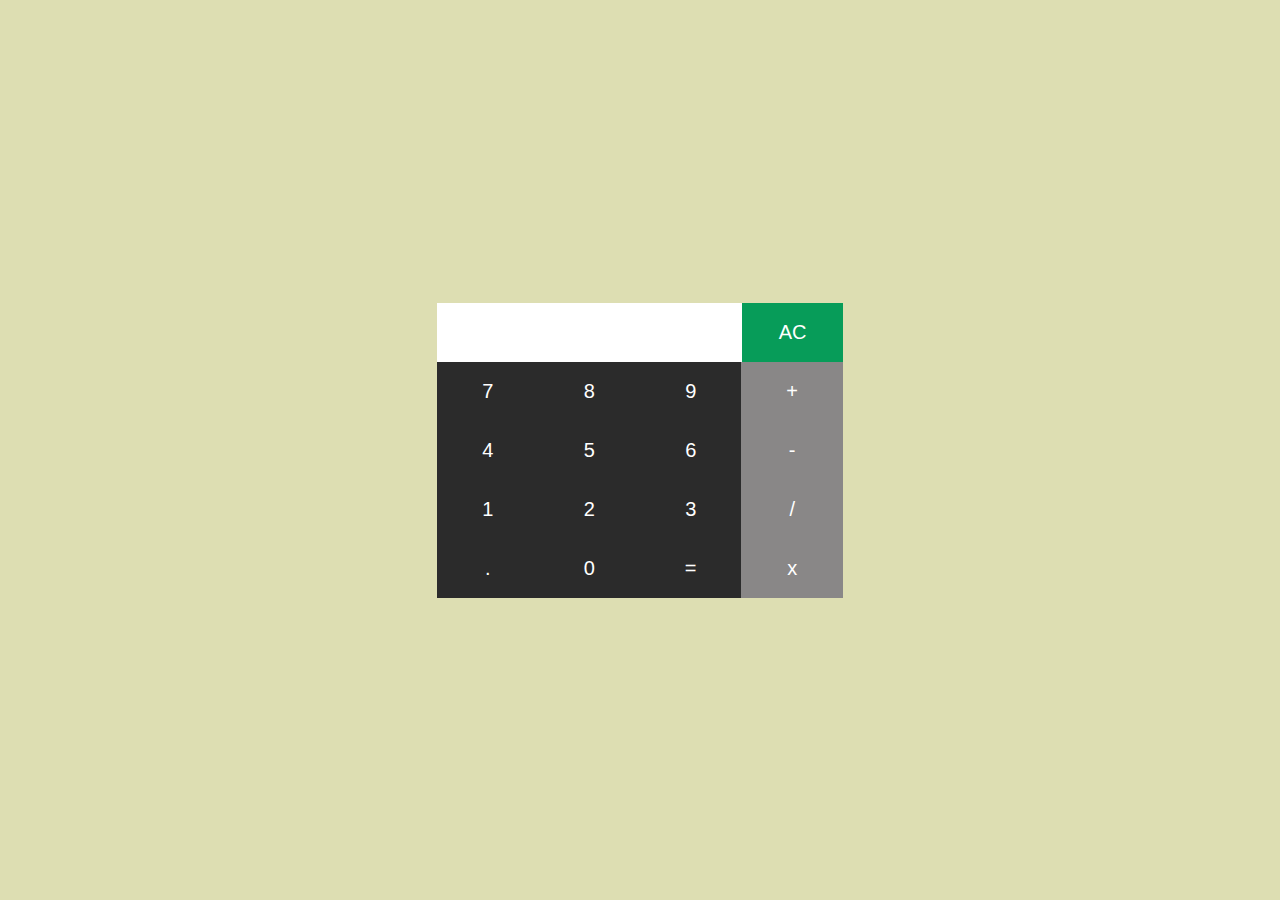
<file: Calculator/index.html>
<!DOCTYPE html>
<html lang="en">

<head>
    <meta charset="UTF-8">
    <meta name="viewport" content="width=device-width, initial-scale=1.0">
    <title>Document</title>
    <link rel="stylesheet" type="text/css" href="calculator.css">
</head>

<body>
    <div class="calculator">
        <div class="screen">
            <input type="text" id="display" readonly>
            <button id="ac" onclick="clearDisplay()">AC</button>
        </div>
        <div class="keys">
            <button onclick="appendToDisplay('7')">7</button>
            <button onclick="appendToDisplay('8')">8</button>
            <button onclick="appendToDisplay('9')">9</button>
            <button class="symbol" onclick="appendToDisplay('+')">+</button>
            <button onclick="appendToDisplay('4')">4</button>
            <button onclick="appendToDisplay('5')">5</button>
            <button onclick="appendToDisplay('6')">6</button>
            <button class="symbol" onclick="appendToDisplay('-')">-</button>
            <button onclick="appendToDisplay('1')">1</button>
            <button onclick="appendToDisplay('2')">2</button>
            <button onclick="appendToDisplay('3')">3</button>
            <button class="symbol" onclick="appendToDisplay('/')">/</button>
            <button onclick="appendToDisplay('.')">.</button>
            <button onclick="appendToDisplay('0')">0</button>
            <button onclick="calculateResult()">=</button>
            <button class="symbol" onclick="appendToDisplay('x')">x</button>
        </div>
    </div>
    <script src="calculator.js"></script>
</body>

</html>
</file>
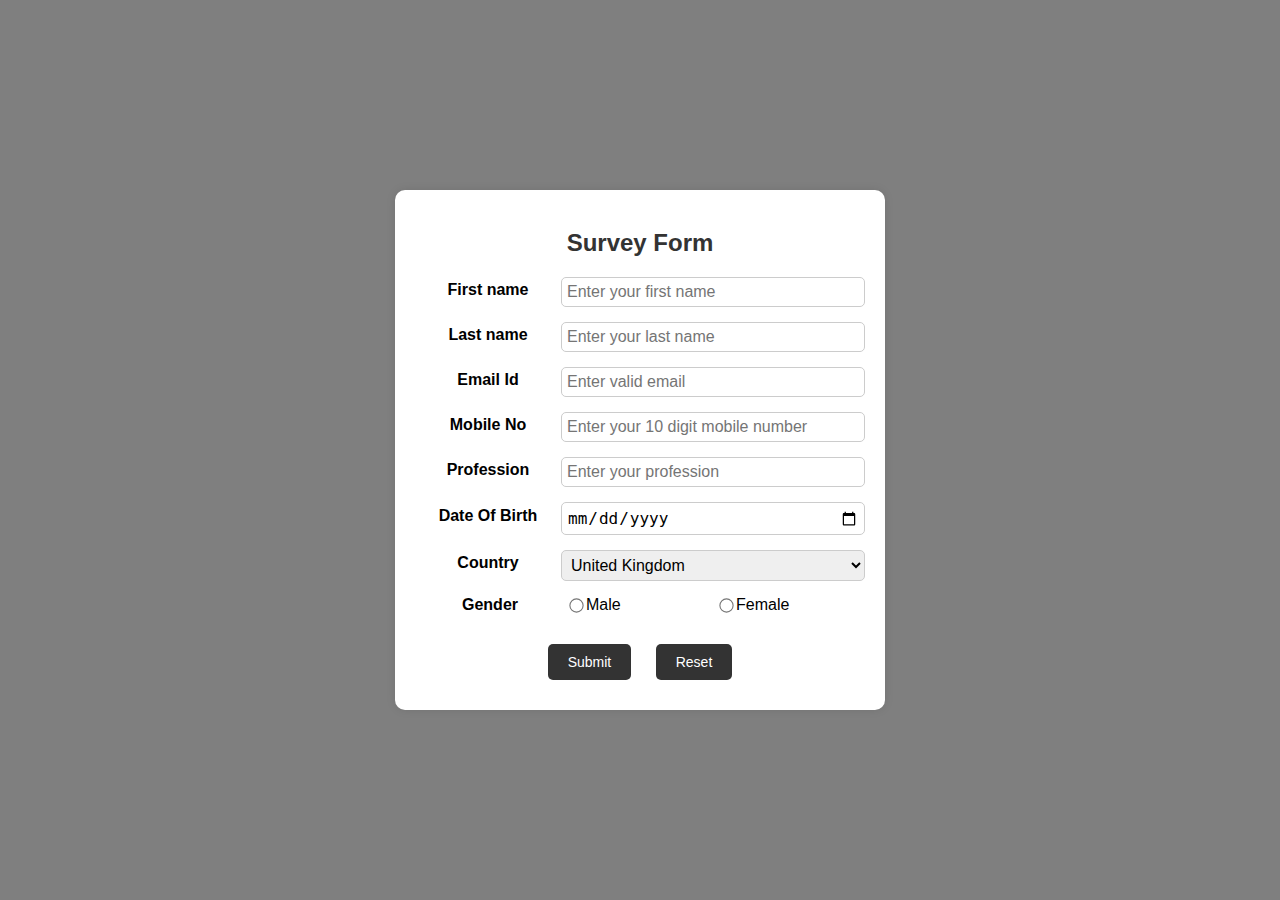
<file: Form/index.html>
<!DOCTYPE html>
<html lang="en">

<head>
    <meta charset="UTF-8">
    <meta name="viewport" content="width=device-width, initial-scale=1.0">
    <title>Document</title>
    <link rel="stylesheet" href="form.css">
</head>

<body>
    <div class="container">
        <h2>Survey Form</h2>
        <form action="" id="survey-form">
            <div class="input-container">
                <label for="fname">First name</label>
                <input type="text" name="First name" id="fname" placeholder="Enter your first name" required>
            </div>

            <div class="input-container">
                <label for="lname">Last name</label>
                <input type="text" name="Last name" id="lname" placeholder="Enter your last name" required>
            </div>

            <div class="input-container">
                <label for="mail">Email Id</label>
                <input type="email" name="Email" id="mail" placeholder="Enter valid email" required>
            </div>

            <div class="input-container">
                <label for="mobile">Mobile No</label>
                <input type="tel" pattern="[0-9]{10}" name="Mobile" id="mobile" title="Please enter a valid 10-digit mobile number (numeric characters only)" placeholder="Enter your 10 digit mobile number" required>
            </div>

            <div class="input-container">
                <label for="profession">Profession</label>
                <input type="text" name="Profession" id="profession" name="profession" placeholder="Enter your profession" required>
            </div>

            <div class="input-container">
                <label for="dob">Date Of Birth</label>
                <input type="date" id="dob" name="Date Of Birth" required>
            </div>

            <div class="input-container">
                <label for="country">Country</label>
                <select id="country" name="Country" required>
                <option value="usa">United States</option>
                <option value="canada">Canada</option>
                <option value="uk" selected>United Kingdom</option>
                <option value="australia">Australia</option>
                <!-- Some countries are added using Javascript -->
            </select>
            </div>

            <div class="gender-container">
                <label>Gender</label>
                <div class="gender-options">
                    <input type="radio" id="male" name="Gender" value="male" required>
                    <label for="male">Male</label>
                    <input type="radio" id="female" name="Gender" value="female" required>
                    <label for="female">Female</label>
                </div>
            </div>

            <div class="buttons">
                <button type="submit" id="submit">Submit</button>
                <button type="reset" id="reset">Reset</button>
            </div>
            <div id="popup" class="popup">
                <div class="popup-content">
                    <button type="reset" class="close" id="close-popup">&times;</button>
                    <h3>Submitted Data:</h3>
                    <div id="popup-data"></div>
                </div>
            </div>
        </form>

    </div>

    <script src="form.js"></script>
</body>

</html>
</file>
<file: Calculator/calculator.css>
body {
    display: flex;
    justify-content: center;
    align-items: center;
    height: 100vh;
    margin: 0;
    background-color: rgb(221, 222, 178);
}

.calculator {
    display: flex;
    flex-direction: column;
}

.screen {
    background-color: #444;
    text-align: right;
    display: flex;
}

#display {
    width: 80%;
    padding: 10px;
    font-size: 25px;
    border: none;
    outline: none;
    background-color: white;
    color: black;
    display: flex;
}

#ac {
    background-color: rgb(7, 156, 89);
    width: 27%;
}

.keys {
    display: grid;
    grid-template-columns: repeat(4, 1fr);
}

.symbol {
    background-color: #898787;
}

button {
    font-size: 20px;
    padding: 18px;
    background-color: #2b2b2b;
    color: white;
    border: none;
    cursor: pointer;
}

button:hover {
    background-color: #3f3f3f;
}

#ac:hover {
    background-color: rgb(2, 175, 97);
}

.symbol:hover {
    background-color: #888888ce;
}
</file>
<file: Form/form.css>
body {
    background-color: rgba(0, 0, 0, 0.5);
    font-family: Arial, sans-serif;
    text-align: center;
    margin: 0;
    padding: 0;
    display: flex;
    justify-content: center;
    align-items: center;
    height: 100vh;
}


/* Form container styles*/

.container {
    min-width: 450px;
    margin: 0 auto;
    background-color: #fff;
    border-radius: 10px;
    padding: 20px;
    box-shadow: 0 0 10px rgba(0, 0, 0, 0.1);
    max-height: 100vh;
}


/* Form heading styles */

h2 {
    font-size: 24px;
    color: #333;
    margin-bottom: 20px;
}


/* Input field styles */

.input-container {
    margin-bottom: 15px;
    display: flex;
    align-items: center;
}

.input-row {
    display: flex;
    /* justify-content: space-between; */
}

label {
    flex: 1;
    font-weight: bold;
    margin-bottom: 5px;
}

.label-container {
    /* display: inline-block; */
    text-align: left;
    width: 100px;
    font-size: 18px;
    color: #333;
    margin-right: 10px;
}

input[type="text"],
input[type="email"],
input[type="tel"],
input[type="date"],
select {
    flex: 2;
    padding: 5px;
    font-size: 16px;
    border: 1px solid #ccc;
    border-radius: 5px;
}


/* Gender styles*/

.gender-container {
    margin-bottom: 15px;
    display: flex;
    align-items: center;
}

.gender-options {
    display: flex;
    flex: 2;
    justify-content: center;
    align-items: center;
    margin-bottom: 5px;
}

.gender-options label {
    display: flex;
    justify-content: space-between;
    align-items: center;
    flex: 1;
    text-decoration: none;
    font-weight: 100;
    margin-bottom: 0px;
}


/* Radio button and checkbox styles */

input[type="radio"],
input[type="checkbox"] {
    transform: scale(1.1);
    margin-bottom: 2px;
}


/* button styles */

#submit {
    background-color: #333;
    color: #fff;
    border: none;
    padding: 10px 20px;
    font-size: 14px;
    cursor: pointer;
    border-radius: 5px;
    margin: 10px;
}

#submit:hover {
    background-color: #555;
}

#reset {
    background-color: #333;
    color: #fff;
    border: none;
    padding: 10px 20px;
    font-size: 14px;
    cursor: pointer;
    border-radius: 5px;
    margin: 10px;
}

#reset:hover {
    background-color: #555;
}


/* PopUps styles */

.popup {
    display: none;
    position: fixed;
    top: 0;
    left: 0;
    width: 100%;
    height: 100%;
    background-color: rgba(0, 0, 0, 0.7);
    z-index: 1;
    justify-content: center;
    align-items: center;
}

.popup-content {
    background-color: #fff;
    padding: 50px;
    border-radius: 5px;
    box-shadow: 0 0 10px rgba(0, 0, 0, 0.2);
    display: flex;
    min-width: 45%;
    flex-direction: column;
}

.popup-content h3 {
    text-align: center;
}

.popup-content ul {
    list-style: none;
    padding: 0;
    text-align: left;
}

.popup-content ul li {
    display: flex;
    justify-content: space-between;
    margin: 15px;
}


/* PopUp close style */

.close {
    position: absolute;
    top: 10px;
    right: 10px;
    font-size: 40px;
    color: #ffffff;
    /*cornflowerblue*/
    background-color: transparent;
    border: none;
    cursor: pointer;
}
</file>
